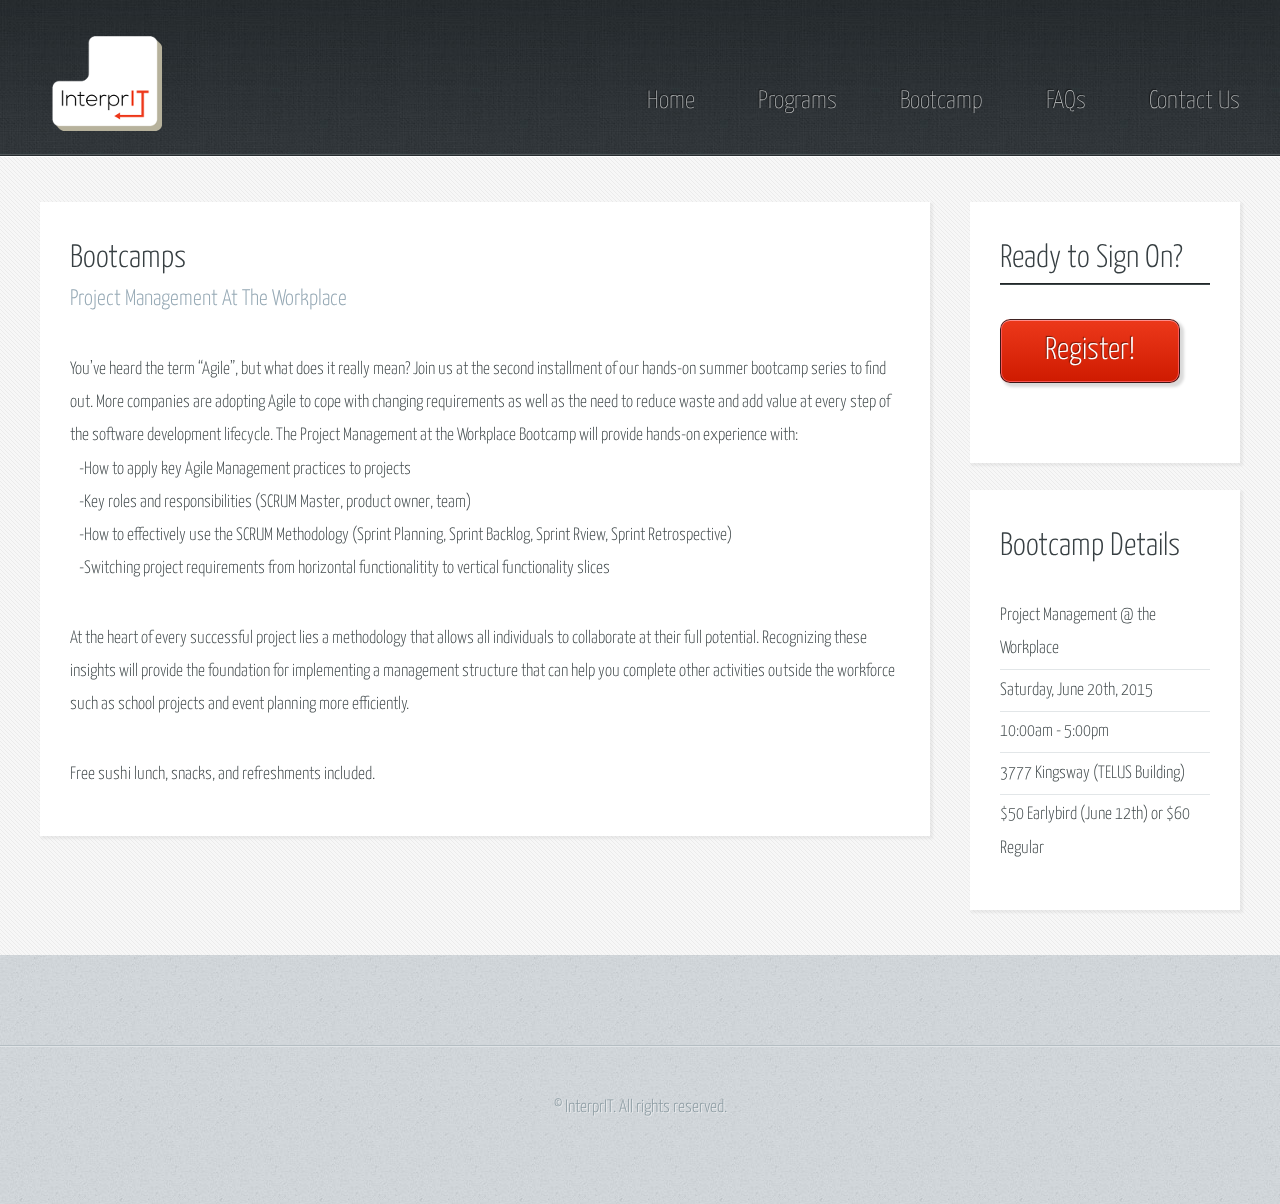
<file: bootcamp.html>
<!DOCTYPE HTML>
<html>
  <head>
    <title>InterprIT</title>
    <meta http-equiv="content-type" content="text/html; charset=utf-8" />
    <meta name="description" content="" />
    <meta name="keywords" content="" />
    <script src="js/jquery.min.js"></script>
    <script src="js/config.js"></script>
    <script src="js/skel.min.js"></script>
    <script src="js/skel-panels.min.js"></script>
    <script src="js/main.js"></script>
    <noscript>
      <link rel="stylesheet" href="css/skel-noscript.css" />
      <link rel="stylesheet" href="css/style.css" />
      <link rel="stylesheet" href="css/style-desktop.css" />
    </noscript>
    <script>
  (function(i,s,o,g,r,a,m){i['GoogleAnalyticsObject']=r;i[r]=i[r]||function(){
  (i[r].q=i[r].q||[]).push(arguments)},i[r].l=1*new Date();a=s.createElement(o),
  m=s.getElementsByTagName(o)[0];a.async=1;a.src=g;m.parentNode.insertBefore(a,m)
  })(window,document,'script','//www.google-analytics.com/analytics.js','ga');

  ga('create', 'UA-56982153-1', 'auto');
  ga('send', 'pageview');

</script>
  </head>
  <body class="subpage">

    <!-- Header -->
      <div id="header-wrapper">
        <header id="header" class="container">
          <div class="row">
            <div class="12u">

              <!-- Logo -->
                <p></p>
                <td>&nbsp;</td>
                <td>&nbsp;</td>
                <a href="#" class=""><img src="images/logo2.png" alt="" /></a>
              
              <!-- Nav -->
                <nav id="nav">
                  <a href="index.php">Home</a>
                  <a href="programs.html">Programs</a>
                  <a href="bootcamp.html">Bootcamp</a>
                  <a href="faqs.html">FAQs</a>
                  <a href="contactus.php">Contact Us</a>
                </nav>

            </div>
          </div>
        </header>
      </div>

    <!-- Content -->
      <div id="content-wrapper">
        <div id="content">
          <div class="container">
            <div class="row">
              <div class="9u">
                
                <!-- Main Content -->
                  <section>
                    <header>
                      <h2>Bootcamps</h2>
                      <h3>Project Management At The Workplace</h3>
                    </header>
                    <p>
                      You’ve heard the term “Agile”, but what does it really mean? Join us at the second installment of our hands-on summer bootcamp series to find out.
                     More companies are adopting Agile to cope with changing requirements as well as the need to reduce waste and add value at every step of the software development lifecycle. The Project Management at the Workplace Bootcamp will provide hands-on experience with:
                   
                    <br>&nbsp &nbsp-How to apply key Agile Management practices to projects
                    <br>&nbsp &nbsp-Key roles and responsibilities
                         (SCRUM Master, product owner, team)
                    <br>&nbsp &nbsp-How to effectively use the SCRUM Methodology (Sprint Planning, Sprint Backlog, Sprint Rview, Sprint Retrospective)
                    <br>&nbsp &nbsp-Switching project requirements from horizontal functionalitity to vertical functionality slices
                    </p>

                    <p>At the heart of every successful project lies a methodology that allows all individuals to collaborate at their full potential. Recognizing these insights will provide the foundation for implementing a management structure that can help you complete other activities outside the workforce such as school projects and event planning more efficiently.
                    </p>
                    <p>Free sushi lunch, snacks, and refreshments included.
                    </p>
              </div>
              <div class="3u">
                
                <!-- Sidebar -->
                  <section>
                      <h2>Ready to Sign On?</h2>
                    <div id="banner">
                      <div class="container">
                      <div class="6u">
                        <a href="http://www.eventbrite.ca/e/interprit-bootcamp-project-management-at-the-workplace-tickets-17248581973" class="button-big" style="color:#ffffff;">Register!</a>
                        </div>
                      </div>
                    </div>
                  </section>
                  <section>
                    <header>
                      <h2>Bootcamp Details</h2>
                    </header>
                    <ul class="link-list">
                      <li>Project Management @ the Workplace
                      </li>
                      <li>Saturday, June 20th, 2015
                      </li>
                      <li>10:00am - 5:00pm
                      </li>
                      <li>3777 Kingsway (TELUS Building)</li>
                      <li>$50 Earlybird (June 12th) or $60 Regular</li>
                    </ul>
                  </section>
              </div>
            </div>
          </div>
        </div>
      </div>

    <!-- Footer -->
      <div id="footer-wrapper">
        <footer id="footer" class="container">
          <div class="row">
        </footer>
      </div>

    <!-- Copyright -->
      <div id="copyright">
        &copy; InterprIT. All rights reserved.</a>
      </div>
  </body>
</html>
</file>
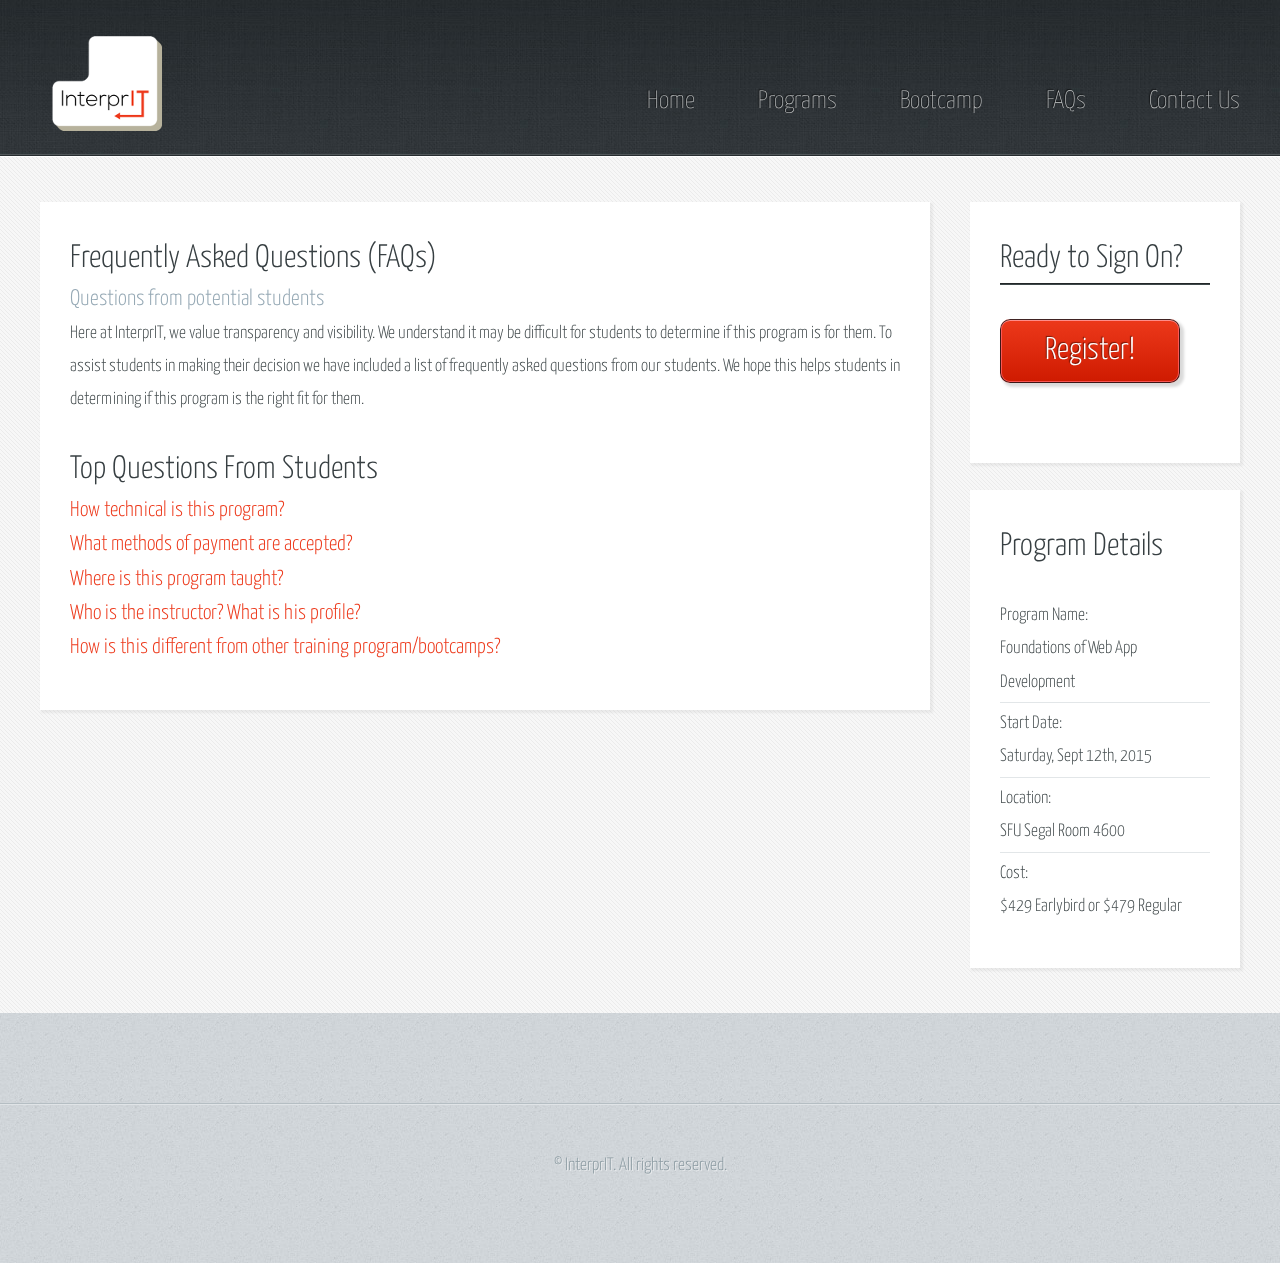
<file: faqs.html>
<!DOCTYPE HTML>
<html>
	<head>
		<title>InterprIT</title>
		<meta http-equiv="content-type" content="text/html; charset=utf-8" />
		<meta name="description" content="" />
		<meta name="keywords" content="" />
		<script src="js/jquery.min.js"></script>
		<script src="js/config.js"></script>
		<script src="js/skel.min.js"></script>
		<script src="js/skel-panels.min.js"></script>
		<script src="js/main.js"></script>
		<noscript>
			<link rel="stylesheet" href="css/skel-noscript.css" />
			<link rel="stylesheet" href="css/style.css" />
			<link rel="stylesheet" href="css/style-desktop.css" />
		</noscript>
		<script>
		  (function(i,s,o,g,r,a,m){i['GoogleAnalyticsObject']=r;i[r]=i[r]||function(){
		  (i[r].q=i[r].q||[]).push(arguments)},i[r].l=1*new Date();a=s.createElement(o),
		  m=s.getElementsByTagName(o)[0];a.async=1;a.src=g;m.parentNode.insertBefore(a,m)
		  })(window,document,'script','//www.google-analytics.com/analytics.js','ga');

		  ga('create', 'UA-56982153-1', 'auto');
		  ga('send', 'pageview');

		</script>
	</head>
	<body class="subpage">

		<!-- Header -->
			<div id="header-wrapper">
				<header id="header" class="container">
					<div class="row">
						<div class="12u">

							<!-- Logo -->
								<p></p>
								<td>&nbsp;</td>
								<td>&nbsp;</td>
								<a href="#" class=""><img src="images/logo2.png" alt="" /></a>
							
							<!-- Nav -->
								<nav id="nav">
                  <a href="index.php">Home</a>
                  <a href="programs.html">Programs</a>
                  <a href="bootcamp.html">Bootcamp</a>
                  <a href="faqs.html">FAQs</a>
                  <a href="contactus.php">Contact Us</a>
                </nav>

						</div>
					</div>
				</header>
			</div>

		<!-- Content -->
			<div id="content-wrapper">
				<div id="content">
					<div class="container">
						<div class="row">
							<div class="9u">
								
								<!-- Main Content -->
									<section>
										<header>
											<h2>Frequently Asked Questions (FAQs)</h2>
											<h3>Questions from potential students</h3>
												<p>Here at InterprIT, we value transparency and visibility. We understand it may be difficult for students to determine if this program is for them. To assist students in making their decision we have included a
												list of frequently asked questions from our students. We hope this helps students in determining if this program is the right fit for them.</p>
												</header>
													<h2>Top Questions From Students</h2>
														<dl class="accordion">
															<dt class="accordion-trigger"><a href="#" title="show more">How technical is this program?</a></dt>
															<dd class="accordion-content">This programs designed for entry-level non-computer science students, so our instructor will teach you all essential technical skills for this program from scratch. However, we do 
															expect hard work, and our instructor will cover quite a bit during the 9 weeks.</dd>
															<dt class="accordion-trigger"><a href="#" title="show more">What methods of payment are accepted?</a></dt>
															<dd class="accordion-content">Upon registering either online, we do require a $50 deposit which can be paid for on our registration page. In the first week of class, we will need the remaining
															payments by either cheque or cash. We will provide a full receipt upon the clearing of the cheques.</dd>
															<dt class="accordion-trigger"><a href="#" title="show more">Where is this program taught?</a></dt>
															<dd class="accordion-content">This program will be taught in room 4600 within SFU's Segal Centre in downtown. The actual instructions will be provided in an email upon registering and another email a week before the first day of class.</dd>
															<dt class="accordion-trigger"><a href="#" title="show more">Who is the instructor? What is his profile?</a></dt>
															<dd class="accordion-content">The current instructor for this program is Daruvin Sood, who holds a BASc in computer engineering and physics at UBC. He has also worked for huge corporations such as Microsoft, TELUS, and the
															federal government. He is currently a Senior Technology Specialist at TELUS. He has over 5 years of mentoring and teaching high school and university students.</dd>
															<dt class="accordion-trigger"><a href="#" title="show more">How is this different from other training program/bootcamps?</a></dt>
															<dd class="accordion-content">The main difference we see between this program and bootcamps is the level of technical knowledge it requires to go through those programs.
															Other program tend to be much more technical and focuses purely on the deployment portion. However,
															our program focuses on the fundamentals of working on IT projects in various roles. This has a wider scope of the overall project management and development life cycles. 
															</dd>
														</dl>
															</section>

														</div>
														<div class="3u">
								
								<!-- Sidebar -->
									<section>
											<h2>Ready to Sign On?</h2>
										<div id="banner">
											<div class="container">
											<div class="6u">
												<a href="http://www.eventbrite.ca/e/interprit-bootcamp-project-management-at-the-workplace-tickets-17248581973" class="button-big" style="color:#ffffff;">Register!</a>
												</div>
											</div>
										</div>
									</section>
									<section>
										<header>
											<h2>Program Details</h2>
										</header>
										<ul class="link-list">
											<li><strong>Program Name:</strong><br>Foundations of Web App Development</br></li>
											<li>Start Date: <br>Saturday, Sept 12th, 2015</br></li>
											<li>Location: <br>SFU Segal Room 4600</br></li>
											<li>Cost:<br>$429 Earlybird or $479 Regular</br></li>
										</ul>
									</section>
							</div>
						</div>
					</div>
				</div>
			</div>

		<!-- Footer -->
			<div id="footer-wrapper">
				<footer id="footer" class="container">
					<div class="row">
				</footer>
			</div>

		<!-- Copyright -->
			<div id="copyright">
				&copy; InterprIT. All rights reserved.</a>
			</div>
	</body>
</html>
</file>
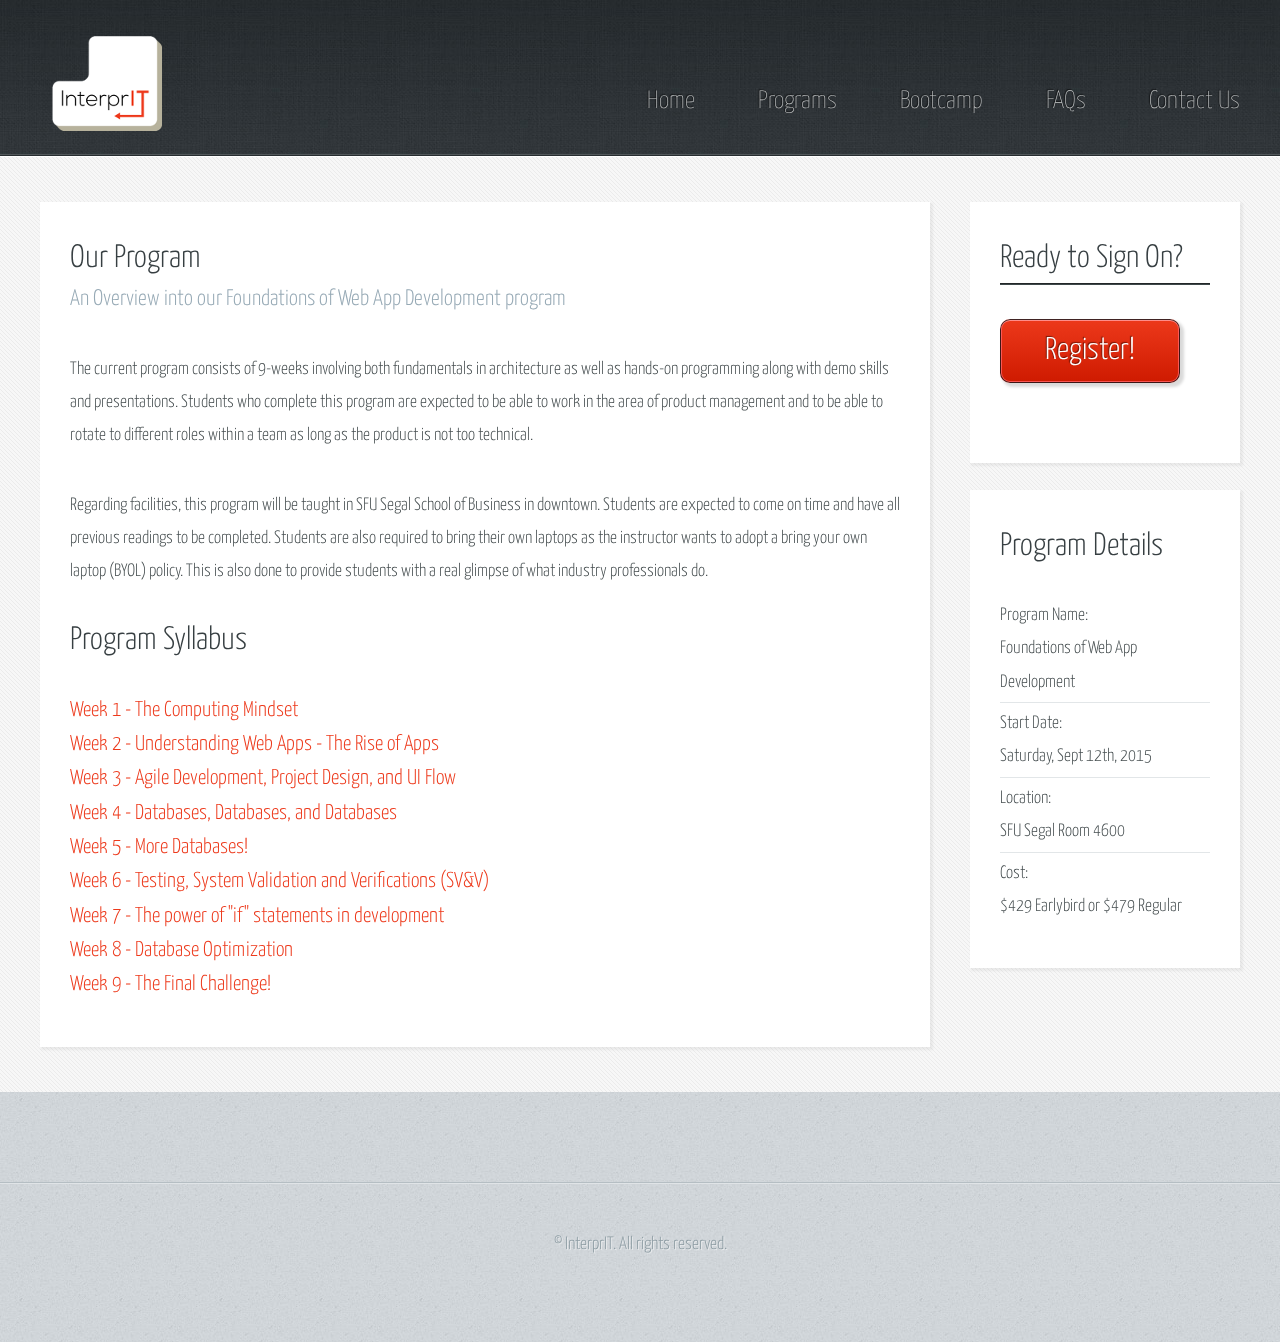
<file: programs.html>
<!DOCTYPE HTML>
<html>
	<head>
		<title>InterprIT</title>
		<meta http-equiv="content-type" content="text/html; charset=utf-8" />
		<meta name="description" content="" />
		<meta name="keywords" content="" />
		<script src="js/jquery.min.js"></script>
		<script src="js/config.js"></script>
		<script src="js/skel.min.js"></script>
		<script src="js/skel-panels.min.js"></script>
		<script src="js/main.js"></script>
		<noscript>
			<link rel="stylesheet" href="css/skel-noscript.css" />
			<link rel="stylesheet" href="css/style.css" />
			<link rel="stylesheet" href="css/style-desktop.css" />
		</noscript>
		<script>
  (function(i,s,o,g,r,a,m){i['GoogleAnalyticsObject']=r;i[r]=i[r]||function(){
  (i[r].q=i[r].q||[]).push(arguments)},i[r].l=1*new Date();a=s.createElement(o),
  m=s.getElementsByTagName(o)[0];a.async=1;a.src=g;m.parentNode.insertBefore(a,m)
  })(window,document,'script','//www.google-analytics.com/analytics.js','ga');

  ga('create', 'UA-56982153-1', 'auto');
  ga('send', 'pageview');

</script>
	</head>
	<body class="subpage">

		<!-- Header -->
			<div id="header-wrapper">
				<header id="header" class="container">
					<div class="row">
						<div class="12u">

							<!-- Logo -->
								<p></p>
								<td>&nbsp;</td>
								<td>&nbsp;</td>
								<a href="#" class=""><img src="images/logo2.png" alt="" /></a>
							
							<!-- Nav -->
								<nav id="nav">
                  <a href="index.php">Home</a>
                  <a href="programs.html">Programs</a>
                  <a href="bootcamp.html">Bootcamp</a>
                  <a href="faqs.html">FAQs</a>
                  <a href="contactus.php">Contact Us</a>
                </nav>
						</div>
					</div>
				</header>
			</div>

		<!-- Content -->
			<div id="content-wrapper">
				<div id="content">
					<div class="container">
						<div class="row">
							<div class="9u">
								
								<!-- Main Content -->
									<section>
										<header>
											<h2>Our Program</h2>
											<h3>An Overview into our Foundations of Web App Development program</h3>
										</header>
										<p>
											The current program consists of 9-weeks involving both fundamentals in architecture as well as hands-on programming
											along with demo skills and presentations. Students who complete this program are expected to be able to work in the area of 
											product management and to be able to rotate to different roles within a team as long as the product is not too technical.
										</p>
										<p>
											Regarding facilities, this program will be taught in SFU Segal School of Business in downtown. Students are expected to come
											on time and have all previous readings to be completed. Students are also required to bring their own laptops as the instructor wants to 
											adopt a bring your own laptop (BYOL) policy. This is also done to provide students with a real glimpse of what industry professionals do.
										</p>
										<header>
										<h2>Program Syllabus</h2>
										</header>
											<dl class="accordion">
											<dt class="accordion-trigger"><a href="#" title="show more">Week 1 - The Computing Mindset</a></dt>
												<dd class="accordion-content">Determining goals and setting ground rules, with a brief introduction of the Ruby-on-Rails application.</dd>
												<dt class="accordion-trigger"><a href="#" title="show more">Week 2 - Understanding Web Apps - The Rise of Apps</a></dt>
												<dd class="accordion-content">Introduction to Platform for vendor management and also introduces 'if' statements.</dd>
												<dt class="accordion-trigger"><a href="#" title="show more">Week 3 - Agile Development, Project Design, and UI Flow </a></dt>
												<dd class="accordion-content">The introduction of a 'compiler' and the importance of this tool in development.</dd>
												<dt class="accordion-trigger"><a href="#" title="show more">Week 4 - Databases, Databases, and Databases</a></dt>
												<dd class="accordion-content">Teaches Database structure, design, and brief introduction on optimization.</dd>
												<dt class="accordion-trigger"><a href="#" title="show more">Week 5 - More Databases!</a></dt>
												<dd class="accordion-content">Reinforce database design concepts and teaches focuses on retrieving information from databases.</dd>
												<dt class="accordion-trigger"><a href="#" title="show more">Week 6 - Testing, System Validation and Verifications (SV&V)</a></dt>
												<dd class="accordion-content">Topic on quality assurance, what industry does and the likes.</dd>
												<dt class="accordion-trigger"><a href="#" title="show more">Week 7 - The power of "if" statements in development</a></dt>
												<dd class="accordion-content">Student demos followed by lesson on vendor management features.</dd>
												<dt class="accordion-trigger"><a href="#" title="show more">Week 8 - Database Optimization</a></dt>
												<dd class="accordion-content">Techniques on database considerations and schemas</dd>
												<dt class="accordion-trigger"><a href="#" title="show more">Week 9 - The Final Challenge!</a></dt>
												<dd class="accordion-content">Final presentation and evaluation along with a guest speaker from Beedie.</dd>
											</dl>
												</section>
							</div>
							<div class="3u">
								
								<!-- Sidebar -->
									<section>
											<h2>Ready to Sign On?</h2>
										<div id="banner">
											<div class="container">
											<div class="6u">
												<a href="http://www.eventbrite.ca/e/interprit-bootcamp-project-management-at-the-workplace-tickets-17248581973" class="button-big" style="color:#ffffff;">Register!</a>
												</div>
											</div>
										</div>
									</section>
									<section>
										<header>
											<h2>Program Details</h2>
										</header>
										<ul class="link-list">
											<li><strong>Program Name:</strong><br>Foundations of Web App Development</br></li>
											<li>Start Date: <br>Saturday, Sept 12th, 2015</br></li>
											<li>Location: <br>SFU Segal Room 4600</br></li>
											<li>Cost:<br>$429 Earlybird or $479 Regular</br></li>
										</ul>
									</section>
							</div>
						</div>
					</div>
				</div>
			</div>

		<!-- Footer -->
			<div id="footer-wrapper">
				<footer id="footer" class="container">
					<div class="row">
				</footer>
			</div>

		<!-- Copyright -->
			<div id="copyright">
				&copy; InterprIT. All rights reserved.</a>
			</div>
	</body>
</html>
</file>
<file: css/style.css>
@import url(http://fonts.googleapis.com/css?family=Yanone+Kaffeesatz:400,300,200);
@import url(http://fonts.googleapis.com/css?family=Lobster);

/*
	Halcyonic 3.1 by HTML5 UP
	html5up.net | @n33co
	Free for personal and commercial use under the CCA 3.0 license (html5up.net/license)
*/

/*********************************************************************************/
/* Global                                                                        */
/*********************************************************************************/

/* Basic */

	body
	{
		background: #D4D9DD url('images/bg03.jpg');
	}

	body, input, textarea, select
	{
		color: #474f51;
		font-size: 13.5pt;
		font-family: 'Yanone Kaffeesatz';
		line-height: 1.85em;
		font-weight: 300;
	}

	ul, ol, p, dl
	{
		margin: 0 0 2em 0;
	}

	a
	{
		text-decoration: underline;
	}
	
	a:hover
	{
		text-decoration: none;
	}

	section > :last-child, .last-child
	{
		margin-bottom: 0 !important;
	}

/* Multi-use */
	.accordion a {
		text-decoration:none;
		font-size: 1.2em;
	}
	.accordion-content {
		/* css animation */
		overflow: hidden;
		padding: 0 1em;
		max-height: 0;
		opacity: 0;
		
	/* add browser prefixes */
		transition: all 0.3s ease;
	}
	.content-open {
    max-height: 200px;
    opacity: 1;
    padding: 5px 20px;
}
	.link-list
	{
	}
	
		.link-list li
		{
			padding: 0.2em 0 0.2em 0;
		}
		
		.link-list li:first-child
		{
			padding-top: 0 !important;
			border-top: 0 !important;
		}
		
		.link-list li:last-child
		{
			padding-bottom: 0 !important;
			border-bottom: 0 !important;
		}

		#content .link-list li
		{
			border-bottom: solid 1px #e2e6e8;
		}

		#footer .link-list li
		{
			border-top: solid 1px #e0e4e6;
			border-bottom: solid 1px #b5bec3;
		}

	.quote-list
	{
	}
	
		.quote-list li
		{
			padding: 1em 0 1em 0;
			overflow: hidden;
		}
		
		.quote-list li:first-child
		{
			padding-top: 0 !important;
			border-top: 0 !important;
		}

		.quote-list li:last-child
		{
			padding-bottom: 0 !important;
			border-bottom: 0 !important;
		}

			.quote-list li img
			{
				float: left;
			}

			.quote-list li p
			{
				margin: 0 0 0 90px;
				font-size: 1.2em;
				font-style: italic;
			}
			
			.quote-list li span
			{
				display: block;
				margin-left: 90px;
				font-size: 0.9em;
				font-weight: 400;
			}

		#content .quote-list li
		{
			border-bottom: solid 1px #e2e6e8;
		}

		#footer .quote-list li
		{
			border-top: solid 1px #e0e4e6;
			border-bottom: solid 1px #b5bec3;
		}
	
	.check-list
	{
	}

		.check-list li
		{
			padding: 0.7em 0 0.7em 45px;
			font-size: 1.2em;
			background: url('images/icon-checkmark.png') 0px 1.05em no-repeat;
		}
		
		.check-list li:first-child
		{
			padding-top: 0 !important;
			border-top: 0 !important;
			background-position: 0 0.3em;
		}

		.check-list li:last-child
		{
			padding-bottom: 0 !important;
			border-bottom: 0 !important;
		}

		#content .check-list li
		{
			border-bottom: solid 1px #e2e6e8;
		}

		#footer .check-list li
		{
			border-top: solid 1px #e0e4e6;
			border-bottom: solid 1px #b5bec3;
		}
		
	.feature-image
	{
		display: block;
		margin: 0 0 2em 0;
		outline: 0;
	}
	
		.feature-image img
		{
			display: block;
			width: 100%;
		}

	.bordered-feature-image
	{
		display: block;
		background: #fff url('images/bg04.png');
		padding: 10px;
		box-shadow: 3px 3px 3px 1px rgba(0,0,0,0.15);
		margin: 0 0 1.5em 0;
		outline: 0;
	}
	
		.bordered-feature-image img
		{
			display: block;
			width: 100%;
		}
	
	.button-big
	{
		display: inline-block;
		background: #ed391b;
		color: #fff;
		text-decoration: none;
		font-size: 1.75em;
		font-weight: 300;
		padding: 15px 45px 15px 45px;
		outline: 0;
		border-radius: 10px;
		box-shadow: inset 0px 0px 0px 1px rgba(0,0,0,0.75), inset 0px 2px 0px 0px rgba(255,192,192,0.5), inset 0px 0px 0px 2px rgba(255,96,96,0.85), 3px 3px 3px 1px rgba(0,0,0,0.15);
		background-image: -moz-linear-gradient(top, #ed391b, #ce1a00);
		background-image: -webkit-linear-gradient(top, #ed391b, #ce1a00);
		background-image: -webkit-gradient(linear, 0% 0%, 0% 100%, from(#ed391b), to(#ce1a00));
		background-image: -ms-linear-gradient(top, #ed391b, #ce1a00);
		background-image: -o-linear-gradient(top, #ed391b, #ce1a00);
		background-image: linear-gradient(top, #ed391b, #ce1a00);
		text-shadow: -1px -1px 1px rgba(0,0,0,0.5);
	}

	.button-big:hover
	{
		background: #fd492b;
		box-shadow: inset 0px 0px 0px 1px rgba(0,0,0,0.75), inset 0px 2px 0px 0px rgba(255,192,192,0.5), inset 0px 0px 0px 2px rgba(255,96,96,0.85), 3px 3px 3px 1px rgba(0,0,0,0.15);
		background-image: -moz-linear-gradient(top, #fd492b, #de2a10);
		background-image: -webkit-linear-gradient(top, #fd492b, #de2a10);
		background-image: -webkit-gradient(linear, 0% 0%, 0% 100%, from(#fd492b), to(#de2a10));
		background-image: -ms-linear-gradient(top, #fd492b, #de2a10);
		background-image: -o-linear-gradient(top, #fd492b, #de2a10);
		background-image: linear-gradient(top, #fd492b, #de2a10);
	}

	.button-big:active
	{
		background: #ce1a00;
		box-shadow: inset 0px 0px 0px 1px rgba(0,0,0,0.75), inset 0px 2px 0px 0px rgba(255,192,192,0.5), inset 0px 0px 0px 2px rgba(255,96,96,0.85), 3px 3px 3px 1px rgba(0,0,0,0.15);
		background-image: -moz-linear-gradient(top, #ce1a00, #ed391b);
		background-image: -webkit-linear-gradient(top, #ce1a00, #ed391b);
		background-image: -webkit-gradient(linear, 0% 0%, 0% 100%, from(#ce1a00), to(#ed391b));
		background-image: -ms-linear-gradient(top, #ce1a00, #ed391b);
		background-image: -o-linear-gradient(top, #ce1a00, #ed391b);
		background-image: linear-gradient(top, #ce1a00, #ed391b);
	}
</file>
<file: css/style-desktop.css>
/*
	Halcyonic 3.1 by HTML5 UP
	html5up.net | @n33co
	Free for personal and commercial use under the CCA 3.0 license (html5up.net/license)
*/

/*********************************************************************************/
/* Desktop (>= 480px)                                                            */
/*********************************************************************************/

/* Basic */

	body
	{
		min-width: 1200px;
	}

	section:last-child
	{
		margin-bottom: 0 !important;
	}

/* Wrappers */

	#header-wrapper
	{
		background: #3B4346 url('images/bg01.jpg');
		border-bottom: solid 1px #272d30;
		box-shadow: inset 0px -1px 0px 0px #51575a;
		text-shadow: -1px -1px 1px rgba(0,0,0,0.75);
	}

	.subpage #header-wrapper
	{
		height: 155px;
	}
	
	#features-wrapper
	{
		background: #353D40 url('images/bg02.jpg');
		border-bottom: solid 1px #272e31;
		padding: 45px 0 45px 0;
		text-shadow: -1px -1px 1px rgba(0,0,0,0.75);
	}
	
	#content-wrapper
	{
		background: #f7f7f7 url('images/bg04.png');
		border-top: solid 1px #fff;
		padding: 45px 0 45px 0;
	}
	
	#footer-wrapper
	{
		padding: 45px 0 45px 0;
		text-shadow: 1px 1px 1px rgba(255,255,255,1);
	}

/* Header */

	#header
	{
		min-height: 155px;
		position: relative;
	}

		#header h1
		{
			position: absolute;
			left: 0;
			bottom: 35px;
			font-family: 'Lobster', sans-serif;
			font-size: 2.75em;
		}
	
			#header h1 a
			{
				color: #fff;
				text-decoration: none;
			}

		#header nav
		{
			position: absolute;
			right: 0;
			bottom: 35px;
			font-weight: 200;
		}
	
			#header nav a
			{
				color: #c6c8c8;
				text-decoration: none;
				font-size: 1.4em;
				margin-left: 60px;
				outline: 0;
			}

			#header nav a:hover
			{
				color: #f6f8f8;
			}

/* Banner */
	
	#banner
	{
		border-top: solid 1px #222628;
		box-shadow: inset 0px 1px 0px 0px #3e484a;
		padding: 35px 0 35px 0;
		color: #fff;
	}

		#banner .bordered-feature-image
		{
			margin-bottom: 0;
		}

		#banner p
		{	
			font-size: 2em;
			font-weight: 200;
			line-height: 1.25em;
			padding-right: 1em;
			margin: 0 0 1em 0;
		}

/* Features */

	#features
	{
		color: #a0a8ab;
	}
	
		#features h2
		{
			font-size: 1.25em;
			color: #fff;
			margin: 0 0 0.25em 0;
		}

		#features a
		{
			color: #e0e8eb;
		}
		
		#features strong
		{
			color: #fff;
		}

/* Content */

	#content
	{
	}
	
		#content section
		{
			background: #fff;
			padding: 40px 30px 45px 30px;
			box-shadow: 2px 2px 2px 1px rgba(128,128,128,0.1);
			margin: 0 0 10% 0;
		}

		#content h2
		{
			font-size: 1.8em;
			color: #373f42;
			margin: 0 0 0.25em 0;
		}
		
		#content h3
		{
			color: #96a9b5;
			font-size: 1.25em;
		}
		
		#content a
		{
			color: #ED391B;
		}
		
		#content header
		{
			margin: 0 0 2em 0;
		}

/* Footer */

	#footer
	{
		color: #546b76;
		text-shadow: 1px 1px 0px rgba(255,255,255,0.5);
	}
	
		#footer h2
		{
			font-size: 1.25em;
			color: #212f35;
			margin: 0 0 1em 0;
		}
		
		#footer a
		{
			color: #546b76;
		}

/* Copyright */

	#copyright
	{
		border-top: solid 1px #b5bec3;
		box-shadow: inset 0px 1px 0px 0px #e0e4e7;
		text-align: center;
		padding: 45px 0 80px 0;
		color: #8d9ca3;
		text-shadow: 1px 1px 0px rgba(255,255,255,0.5);
	}
	
		#copyright a
		{
			color: #8d9ca3;
		}
</file>
<file: css/skel-noscript.css>
/* Resets (http://meyerweb.com/eric/tools/css/reset/ | v2.0 | 20110126 | License: none (public domain)) */

	html,body,div,span,applet,object,iframe,h1,h2,h3,h4,h5,h6,p,blockquote,pre,a,abbr,acronym,address,big,cite,code,del,dfn,em,img,ins,kbd,q,s,samp,small,strike,strong,sub,sup,tt,var,b,u,i,center,dl,dt,dd,ol,ul,li,fieldset,form,label,legend,table,caption,tbody,tfoot,thead,tr,th,td,article,aside,canvas,details,embed,figure,figcaption,footer,header,hgroup,menu,nav,output,ruby,section,summary,time,mark,audio,video{margin:0;padding:0;border:0;font-size:100%;font:inherit;vertical-align:baseline;}article,aside,details,figcaption,figure,footer,header,hgroup,menu,nav,section{display:block;}body{line-height:1;}ol,ul{list-style:none;}blockquote,q{quotes:none;}blockquote:before,blockquote:after,q:before,q:after{content:'';content:none;}table{border-collapse:collapse;border-spacing:0;}body{-webkit-text-size-adjust:none}

/* Box Model */

	*, *:before, *:after {
		-moz-box-sizing: border-box;
		-webkit-box-sizing: border-box;
		-o-box-sizing: border-box;
		-ms-box-sizing: border-box;
		box-sizing: border-box;
	}

/* Container */

	body {
		min-width: 1200px;
	}

	.container {
		width: 1200px;
		margin-left: auto;
		margin-right: auto;
	}

	/* Modifiers */
	
		.container.small {
			width: 900px;
		}

		.container.big {
			width: 100%;
			max-width: 1500px;
			min-width: 1200px;
		}

/* Grid */

	/* Cells */

		.\31 2u { width: 100% }
		.\31 1u { width: 91.6666666667% }
		.\31 0u { width: 83.3333333333% }
		.\39 u { width: 75% }
		.\38 u { width: 66.6666666667% }
		.\37 u { width: 58.3333333333% }
		.\36 u { width: 50% }
		.\35 u { width: 41.6666666667% }
		.\34 u { width: 33.3333333333% }
		.\33 u { width: 25% }
		.\32 u { width: 16.6666666667% }
		.\31 u { width: 8.3333333333% }
		.\-11u { margin-left: 91.6666666667% }
		.\-10u { margin-left: 83.3333333333% }
		.\-9u { margin-left: 75% }
		.\-8u { margin-left: 66.6666666667% }
		.\-7u { margin-left: 58.3333333333% }
		.\-6u { margin-left: 50% }
		.\-5u { margin-left: 41.6666666667% }
		.\-4u { margin-left: 33.3333333333% }
		.\-3u { margin-left: 25% }
		.\-2u { margin-left: 16.6666666667% }
		.\-1u { margin-left: 8.3333333333% }

		.row > * {
			padding: 40px 0 0 40px;
			float: left;
			-moz-box-sizing: border-box;
			-webkit-box-sizing: border-box;
			-o-box-sizing: border-box;
			-ms-box-sizing: border-box;
			box-sizing: border-box;
		}

		.row + .row > * {
			padding-top: 40px;
		}

		.row {
			margin-left: -40px;
		}

	/* Rows */

		.row:after {
			content: '';
			display: block;
			clear: both;
			height: 0;
		}

		.row:first-child > * {
			padding-top: 0;
		}

		.row > * {
			padding-top: 0;
		}

		/* Modifiers */

			/* Flush */

				.row.flush {
					margin-left: 0;
				}

				.row.flush > * {
					padding: 0 !important;
				}

			/* Quarter */

				.row.quarter > * {
					padding: 10px 0 0 10px;
				}

				.row.quarter + .row.quarter > * {
					padding-top: 10px;
				}

				.row.quarter {
					margin-left: -10px;
				}

			/* Half */

				.row.half > * {
					padding: 20px 0 0 20px;
				}

				.row.half + .row.half > * {
					padding-top: 20px;
				}

				.row.half {
					margin-left: -20px;
				}

			/* One and (a) Half */

				.row.oneandhalf > * {
					padding: 60px 0 0 60px;
				}

				.row.oneandhalf + .row.oneandhalf > * {
					padding-top: 60px;
				}

				.row.oneandhalf {
					margin-left: -60px;
				}

			/* Double */

				.row.double > * {
					padding: 80px 0 0 80px;
				}

				.row.double + .row.double > * {
					padding-top: 80px;
				}

				.row.double {
					margin-left: -80px;
				}
</file>
